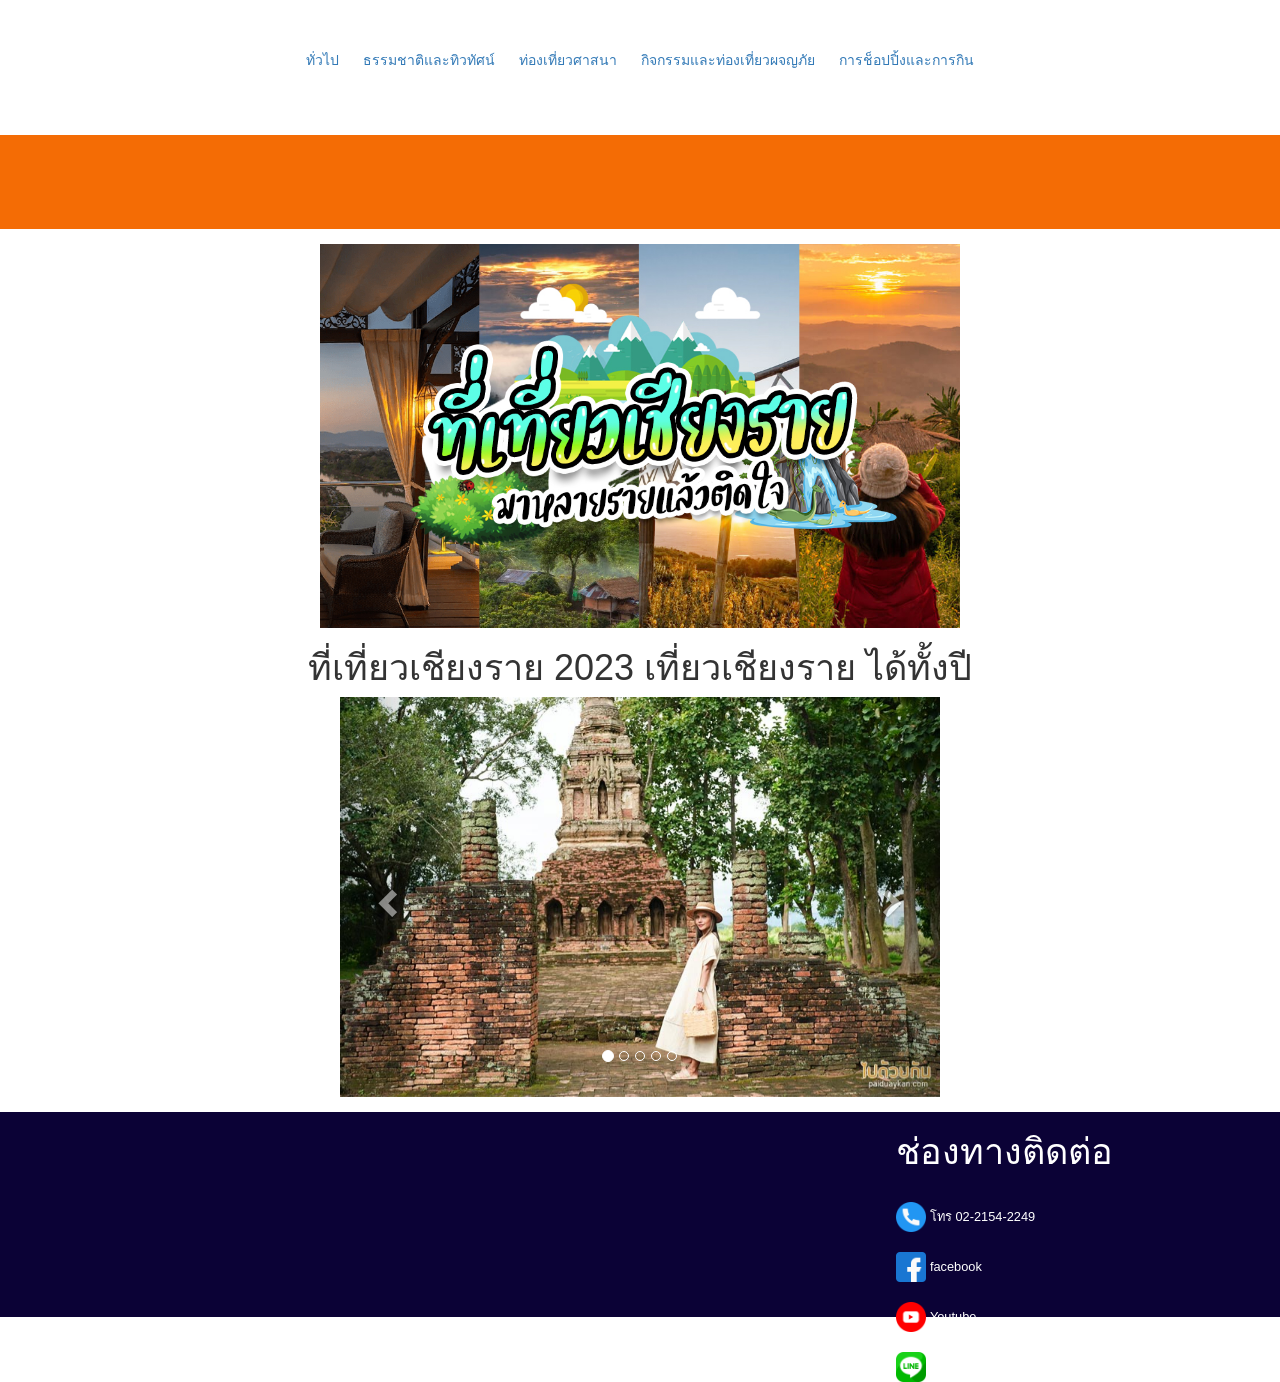
<file: index.html>
<!DOCTYPE html>
<html lang="en">

<head>
    <meta charset="UTF-8">
    <meta http-equiv="X-UA-Compatible" content="IE=edge">
    <meta name="viewport" content="width=device-width, initial-scale=1.0">
    <title>Document</title>

    <link rel="stylesheet" href="re.css">
    <link rel="stylesheet" href="style2.css">
    <link rel="preconnect" href="https://fonts.googleapis.com">
    <link rel="preconnect" href="https://fonts.gstatic.com" crossorigin>
    <link href="https://fonts.googleapis.com/css2?family=Pattaya&family=Sriracha&display=swap" rel="stylesheet">
    <link rel="stylesheet" href="https://maxcdn.bootstrapcdn.com/bootstrap/3.4.1/css/bootstrap.min.css">
    <script src="https://ajax.googleapis.com/ajax/libs/jquery/3.6.4/jquery.min.js"></script>
    <script src="https://maxcdn.bootstrapcdn.com/bootstrap/3.4.1/js/bootstrap.min.js"></script>

    <style>
        @media only screen and (max-width: 600px) {
            .mw {
                margin: 0;
                width: 10%;
            }
        }
    </style>

</head>

<body>
    <div class=" wrap960 center ">

        <a href="index.html" class=" pad10 ya center font"> ทั่วไป</a>
        <a href="index2.html" class=" pad10 ya center font"> ธรรมชาติและทิวทัศน์ </a>
        <a href="index3.html" class=" pad10 ya center font"> ท่องเที่ยวศาสนา</a>
        <a href="index4.html" class=" pad10 ya center font"> กิจกรรมและท่องเที่ยวผจญภัย</a>
        <a href="index5.html" class=" pad10 ya center font"> การช็อปปิ้งและการกิน</a>
    </div>
    <div class="cover1 margin15">

    </div>

    <div class=" wrap960 center ">

        <img src="images/00.jpg" class="mw">
        <h1 class="center">ที่เที่ยวเชียงราย 2023 เที่ยวเชียงราย ได้ทั้งปี</h1>

    </div>

    <div class="container ">

        <div id="myCarousel" class="carousel slide w600 " data-ride="carousel">
            <!-- Indicators -->
            <ol class="carousel-indicators">
                <li data-target="#myCarousel" data-slide-to="0" class="active"></li>
                <li data-target="#myCarousel" data-slide-to="1"></li>
                <li data-target="#myCarousel" data-slide-to="2"></li>
                <li data-target="#myCarousel" data-slide-to="3"></li>
                <li data-target="#myCarousel" data-slide-to="4"></li>
            </ol>

            <!-- Wrapper for slides -->
            <div class="carousel-inner ">
                <div class="item active ">
                    <img src="images/1.1/1.jpg" alt="Los Angeles" class="w100">
                </div>

                <div class="item">
                    <img src="images/1.2/3.jpg" alt="Chicago" class="w100">
                </div>

                <div class="item">
                    <img src="images/1.2/02.jpg" alt="New york" class="w100">
                </div>
                <div class="item">
                    <img src="images/1.4/02.jpg" class="w100">
                </div>
                <div class="item">
                    <img src="images/1.1/2.jpg" class="w100">
                </div>
            </div>

            <!-- Left and right controls -->
            <a class="left carousel-control" href="#myCarousel" data-slide="prev">
                <span class="glyphicon glyphicon-chevron-left"></span>
                <span class="sr-only">Previous</span>
            </a>
            <a class="right carousel-control" href="#myCarousel" data-slide="next">
                <span class="glyphicon glyphicon-chevron-right"></span>
                <span class="sr-only">Next</span>
            </a>
        </div>
    </div>

    <div class="cover2 margin15">

        <div class="fle">
            <h1>
            </h1>
            <p></p>
        </div>
        <div class="fre">
            <h1 class="www"> ช่องทางติดต่อ
            </h1>
            <br>
            <img src="icon/724664.png" alt="" class="icon">
            <a href="" class="www eng"> โทร 02-2154-2249</a>
            <br>

            <br>

            <img src="icon/facebook.png" alt="" class="icon "> <a href="#" class="www eng"> facebook</a>
            <br>
            <br>
            <img src="icon/youtube.png" alt="" class="icon "> <a href="#" class="www eng"> Youtube</a>
            <br>
            <br>
            <img src="icon/line.png" alt="" class="icon "><a href="" class="www eng">
                Line</a>
        </div>
    </div>

</body>

</html>
</file>
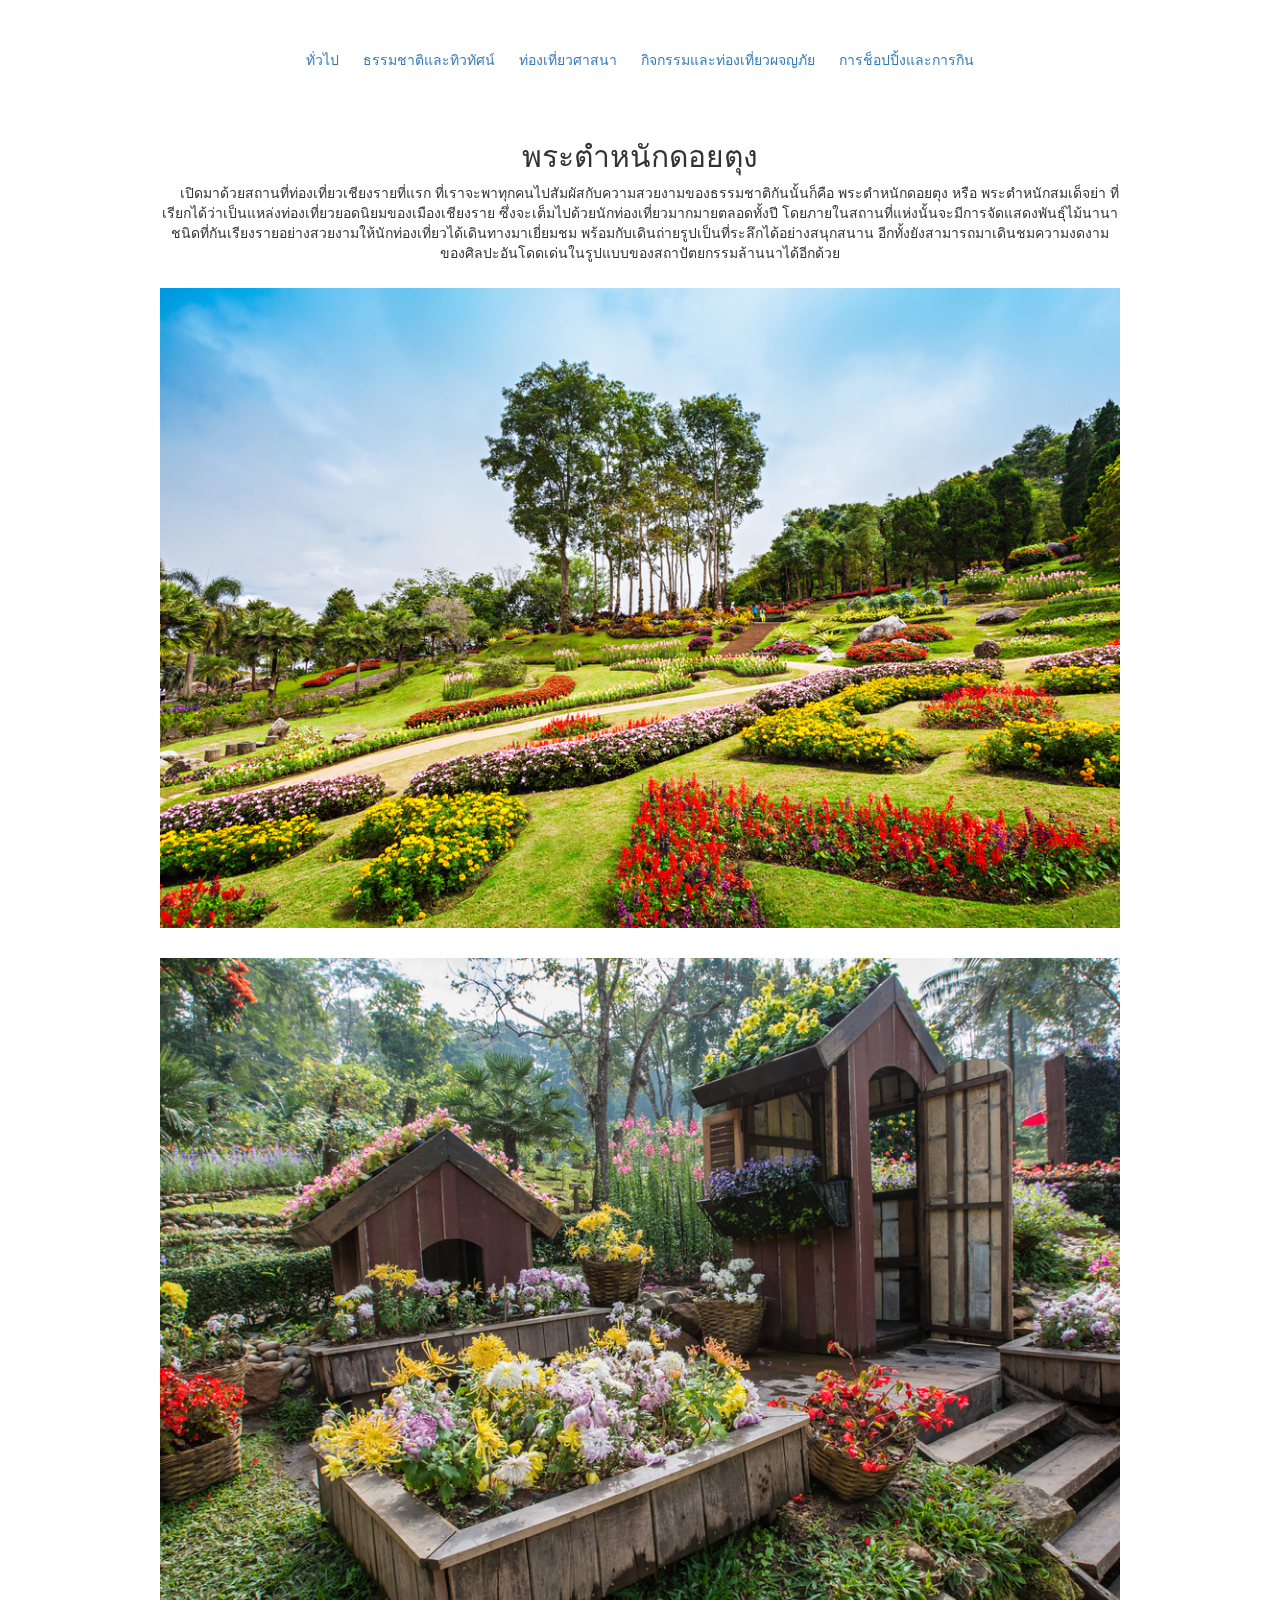
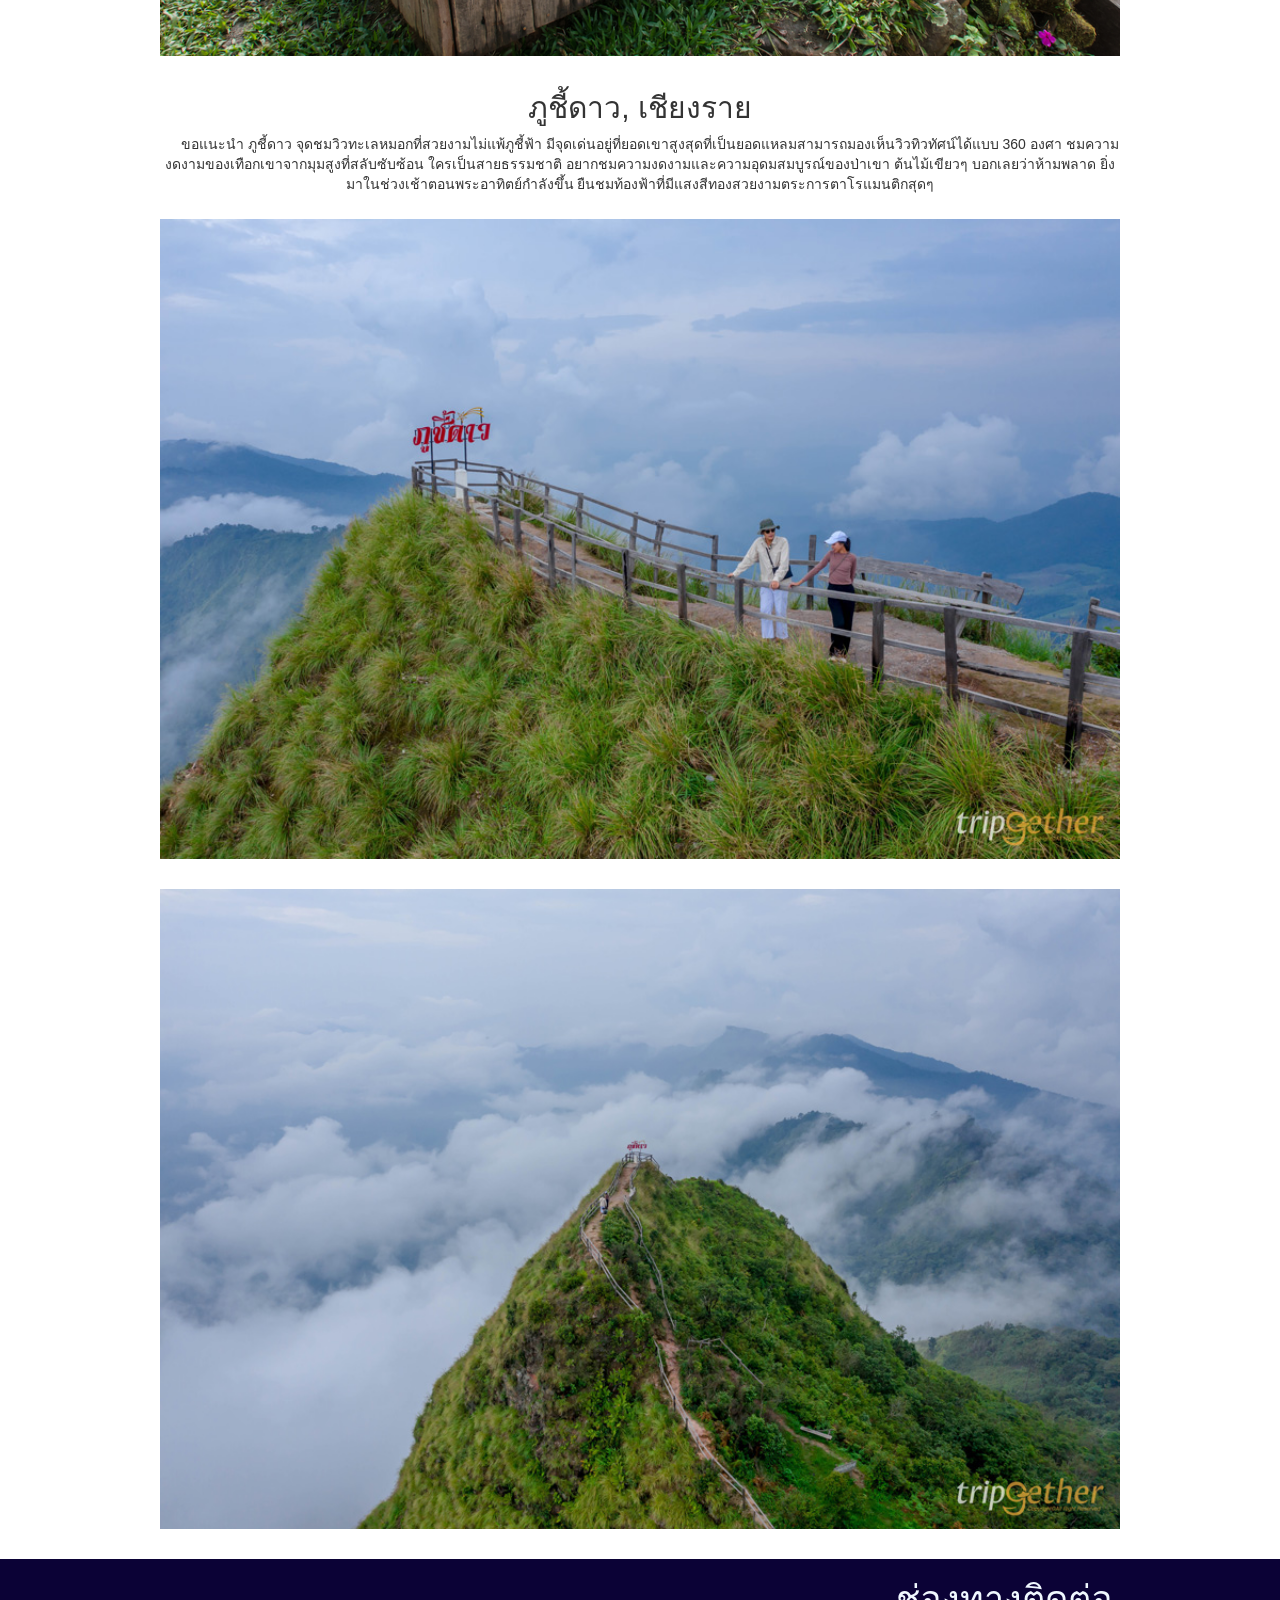
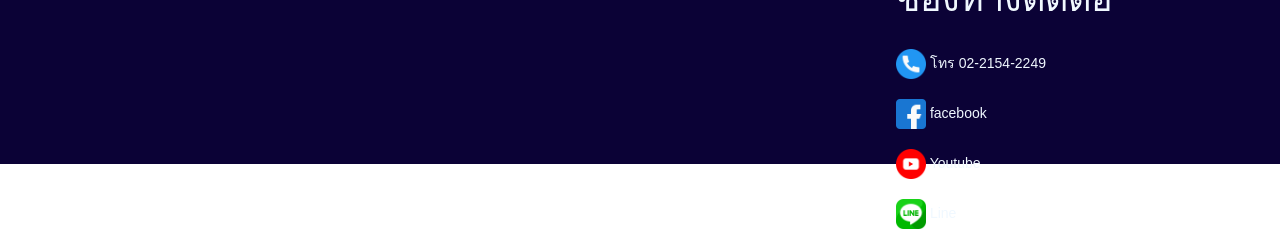
<file: index2.html>
<!DOCTYPE html>
<html lang="en">

<head>
    <meta charset="UTF-8">
    <meta http-equiv="X-UA-Compatible" content="IE=edge">
    <meta name="viewport" content="width=device-width, initial-scale=1.0">
    <title>Document</title>

    <link rel="stylesheet" href="re.css">
    <link rel="stylesheet" href="style2.css">
    <link rel="preconnect" href="https://fonts.googleapis.com">
    <link rel="preconnect" href="https://fonts.gstatic.com" crossorigin>
    <link href="https://fonts.googleapis.com/css2?family=Pattaya&family=Sriracha&display=swap" rel="stylesheet">
    <link rel="stylesheet" href="https://maxcdn.bootstrapcdn.com/bootstrap/3.4.1/css/bootstrap.min.css">
    <script src="https://ajax.googleapis.com/ajax/libs/jquery/3.6.4/jquery.min.js"></script>
    <script src="https://maxcdn.bootstrapcdn.com/bootstrap/3.4.1/js/bootstrap.min.js"></script>

</head>

<body>
    <div class="center width960">

        <a href="index.html" class=" pad10 ya center"> ทั่วไป</a>
        <a href="index2.html" class=" pad10 ya center"> ธรรมชาติและทิวทัศน์ </a>
        <a href="index3.html" class=" pad10 ya center"> ท่องเที่ยวศาสนา</a>
        <a href="index4.html" class=" pad10 ya center"> กิจกรรมและท่องเที่ยวผจญภัย</a>
        <a href="index5.html" class=" pad10 ya center"> การช็อปปิ้งและการกิน</a>
    </div>
    <div>
        <div class="center width960">
            <h2>พระตำหนักดอยตุง</h2>
            <p>&nbsp&nbsp&nbsp&nbsp เปิดมาด้วยสถานที่ท่องเที่ยวเชียงรายที่แรก
                ที่เราจะพาทุกคนไปสัมผัสกับความสวยงามของธรรมชาติกันนั้นก็คือ พระตำหนักดอยตุง หรือ พระตำหนักสมเด็จย่า
                ที่เรียกได้ว่าเป็นแหล่งท่องเที่ยวยอดนิยมของเมืองเชียงราย ซึ่งจะเต็มไปด้วยนักท่องเที่ยวมากมายตลอดทั้งปี
                โดยภายในสถานที่แห่งนั้นจะมีการจัดแสดงพันธ์ุไม้นานาชนิดที่กันเรียงรายอย่างสวยงามให้นักท่องเที่ยวได้เดินทางมาเยี่ยมชม
                พร้อมกับเดินถ่ายรูปเป็นที่ระลึกได้อย่างสนุกสนาน
                อีกทั้งยังสามารถมาเดินชมความงดงามของศิลปะอันโดดเด่นในรูปแบบของสถาปัตยกรรมล้านนาได้อีกด้วย</p>
            <img src="images/1.2/01.jpg" alt="" class="photo">
            <img src="images/1.2/02.jpg" alt="" class="photo">
            <div style="clear: both;"></div>
        </div>
        <div class="center width960">
            <h2>ภูชี้ดาว, เชียงราย</h2>
            <p>&nbsp&nbsp&nbsp&nbsp ขอแนะนำ ภูชี้ดาว จุดชมวิวทะเลหมอกที่สวยงามไม่แพ้ภูชี้ฟ้า
                มีจุดเด่นอยู่ที่ยอดเขาสูงสุดที่เป็นยอดแหลมสามารถมองเห็นวิวทิวทัศน์ได้แบบ 360 องศา
                ชมความงดงามของเทือกเขาจากมุมสูงที่สลับซับซ้อน ใครเป็นสายธรรมชาติ
                อยากชมความงดงามและความอุดมสมบูรณ์ของป่าเขา ต้นไม้เขียวๆ บอกเลยว่าห้ามพลาด
                ยิ่งมาในช่วงเช้าตอนพระอาทิตย์กำลังขึ้น ยืนชมท้องฟ้าที่มีแสงสีทองสวยงามตระการตาโรแมนติกสุดๆ</p>
            <img src="images/1.2/03.jpg" alt="" style="height: 100%; width: 100%;margin: 15px 0 15px 0px;">
            <img src="images/1.2/04.jpg" alt="" style="height: 100%; width: 100%;margin: 15px 0 15px 0px;">
            <div style="clear: both;"></div>
        </div>







    </div>


    <div class=""></div>
    <div class="clear"></div>

    <div class="cover2 margin15">

        <div style="float: left; width: 30%;">

            <h1>

            </h1>
            <p></p>

        </div>
        <div style="float: right;width: 30%;">
            <h1 style="color: aliceblue;"> ช่องทางติดต่อ
            </h1>
            <br>
            <img src="icon/724664.png" alt="" style="width: 30px; height: 30px;">
            <a href="" style="color: aliceblue;">โทร 02-2154-2249</a>
            <br>

            <br>

            <img src="icon/facebook.png" alt="" style="width: 30px; height: 30px;"> <a href="#"
                style="color: aliceblue;"> facebook</a>
            <br>
            <br>
            <img src="icon/youtube.png" alt="" style="width: 30px; height: 30px;"> <a href="#"
                style="color: aliceblue;"> Youtube</a>
            <br>
            <br>
            <img src="icon/line.png" alt="" style="width: 30px; height: 30px;"><a href="" style="color: aliceblue;">
                Line</a>
        </div>
    </div>

</body>

</html>
</file>
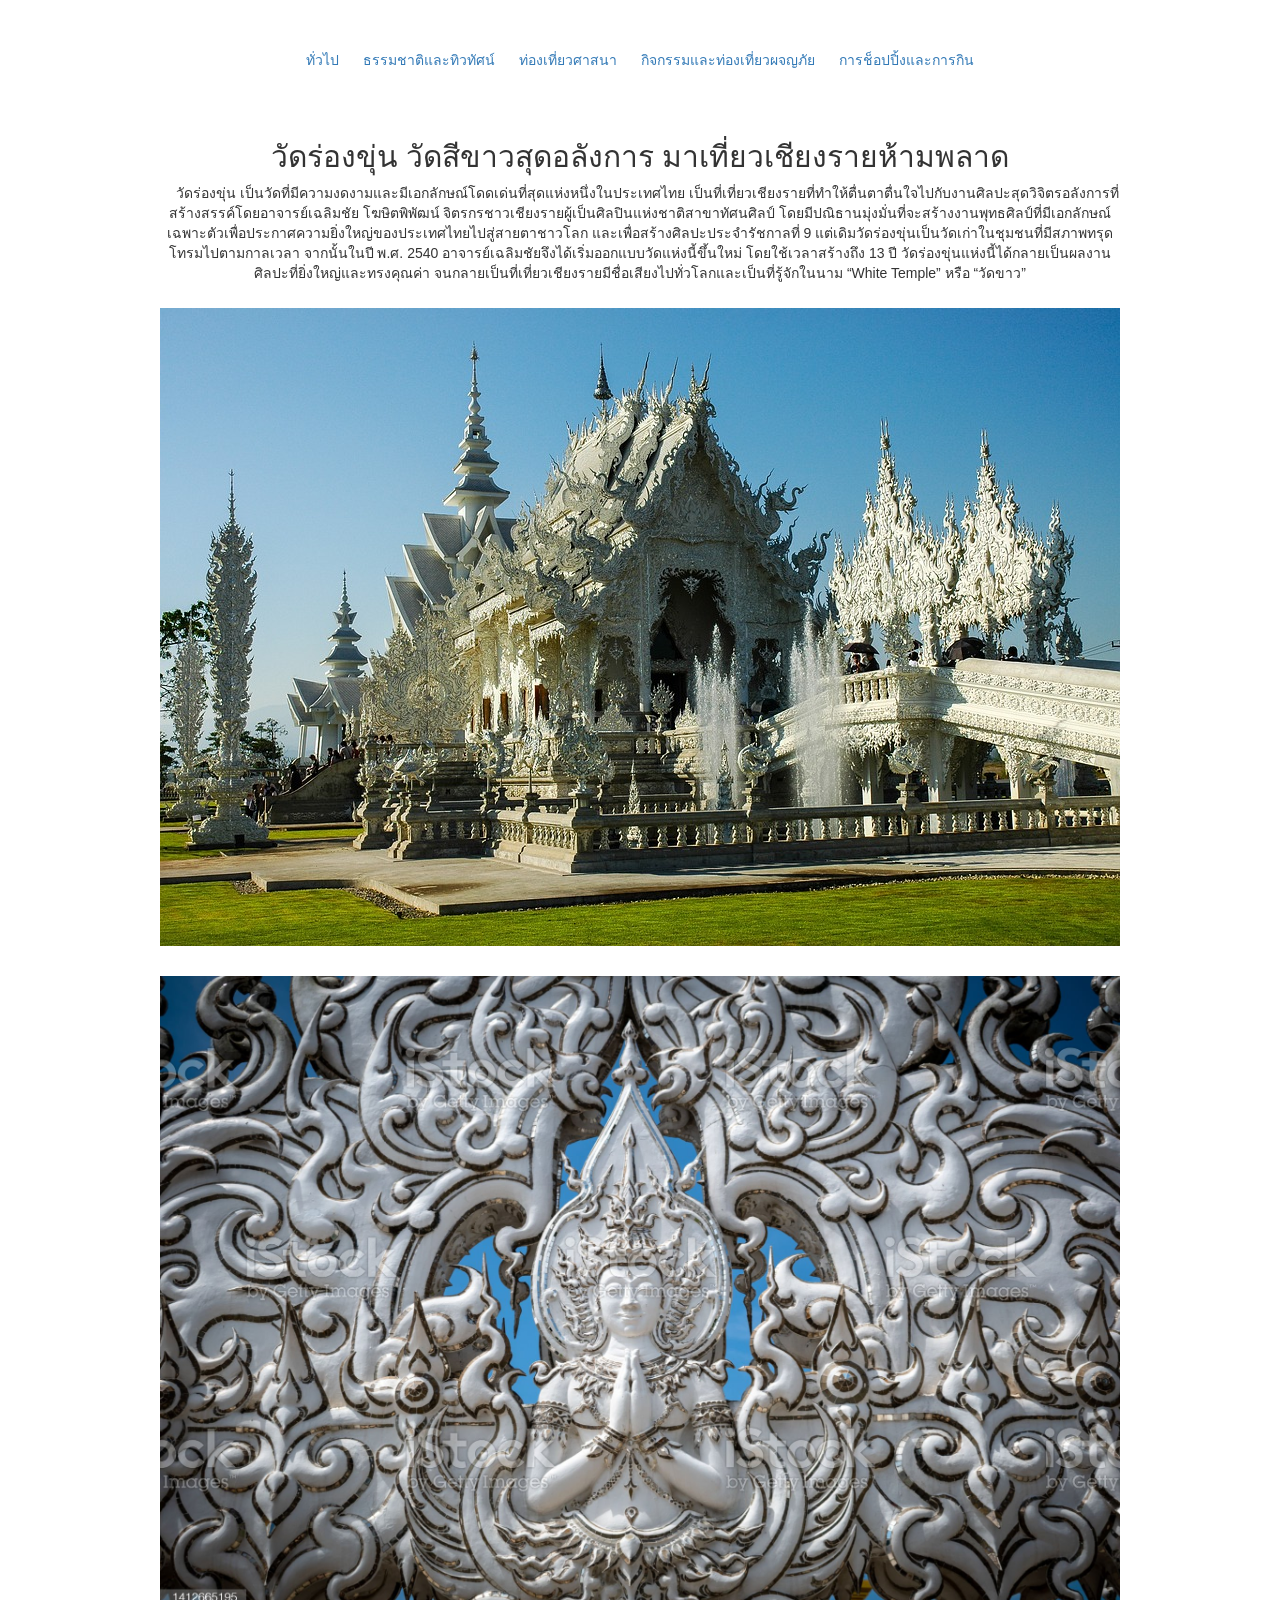
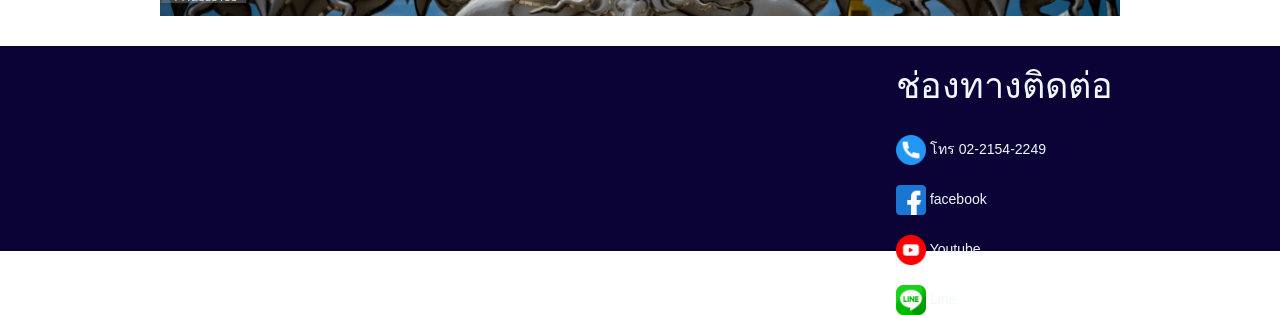
<file: index3.html>
<!DOCTYPE html>
<html lang="en">

<head>
    <meta charset="UTF-8">
    <meta http-equiv="X-UA-Compatible" content="IE=edge">
    <meta name="viewport" content="width=device-width, initial-scale=1.0">
    <title>Document</title>

    <link rel="stylesheet" href="re.css">
    <link rel="stylesheet" href="style2.css">
    <link rel="preconnect" href="https://fonts.googleapis.com">
    <link rel="preconnect" href="https://fonts.gstatic.com" crossorigin>
    <link href="https://fonts.googleapis.com/css2?family=Pattaya&family=Sriracha&display=swap" rel="stylesheet">
    <link rel="stylesheet" href="https://maxcdn.bootstrapcdn.com/bootstrap/3.4.1/css/bootstrap.min.css">
    <script src="https://ajax.googleapis.com/ajax/libs/jquery/3.6.4/jquery.min.js"></script>
    <script src="https://maxcdn.bootstrapcdn.com/bootstrap/3.4.1/js/bootstrap.min.js"></script>

</head>

<body>
    <div class="center width960">

        <a href="index.html" class=" pad10 ya center"> ทั่วไป</a>
        <a href="index2.html" class=" pad10 ya center"> ธรรมชาติและทิวทัศน์ </a>
        <a href="index3.html" class=" pad10 ya center"> ท่องเที่ยวศาสนา</a>
        <a href="index4.html" class=" pad10 ya center"> กิจกรรมและท่องเที่ยวผจญภัย</a>
        <a href="index5.html" class=" pad10 ya center"> การช็อปปิ้งและการกิน</a>
    </div>
    <div >
            <div class="center width960">
            <h2>วัดร่องขุ่น วัดสีขาวสุดอลังการ มาเที่ยวเชียงรายห้ามพลาด</h2>
            <p>&nbsp&nbsp&nbsp&nbspวัดร่องขุ่น เป็นวัดที่มีความงดงามและมีเอกลักษณ์โดดเด่นที่สุดแห่งหนึ่งในประเทศไทย
                เป็นที่เที่ยวเชียงรายที่ทำให้ตื่นตาตื่นใจไปกับงานศิลปะสุดวิจิตรอลังการที่สร้างสรรค์โดยอาจารย์เฉลิมชัย
                โฆษิตพิพัฒน์ จิตรกรชาวเชียงรายผู้เป็นศิลปินแห่งชาติสาขาทัศนศิลป์
                โดยมีปณิธานมุ่งมั่นที่จะสร้างงานพุทธศิลป์ที่มีเอกลักษณ์เฉพาะตัวเพื่อประกาศความยิ่งใหญ่ของประเทศไทยไปสู่สายตาชาวโลก
                และเพื่อสร้างศิลปะประจำรัชกาลที่ 9 แต่เดิมวัดร่องขุ่นเป็นวัดเก่าในชุมชนที่มีสภาพทรุดโทรมไปตามกาลเวลา
                จากนั้นในปี พ.ศ. 2540 อาจารย์เฉลิมชัยจึงได้เริ่มออกแบบวัดแห่งนี้ขึ้นใหม่ โดยใช้เวลาสร้างถึง 13 ปี
                วัดร่องขุ่นแห่งนี้ได้กลายเป็นผลงานศิลปะที่ยิ่งใหญ่และทรงคุณค่า
                จนกลายเป็นที่เที่ยวเชียงรายมีชื่อเสียงไปทั่วโลกและเป็นที่รู้จักในนาม “White Temple” หรือ “วัดขาว”</p>
                <img src="images/1.2/3.jpg" alt="" class="photo">
                <img src="images/1.2/5.jpg" alt="" class="photo">
                <div style="clear: both;"></div>
            </div>
    

    <div class=""></div>
    <div class="clear"></div>

    <div class="cover2 margin15">

        <div style="float: left; width: 30%;">
    
            <h1>
    
            </h1>
            <p></p>
    
        </div>
        <div style="float: right;width: 30%;">
            <h1 style="color: aliceblue;"> ช่องทางติดต่อ
            </h1>
            <br>
            <img src="icon/724664.png" alt="" style="width: 30px; height: 30px;">
            <a href="" style="color: aliceblue;">โทร 02-2154-2249</a>
            <br>
    
            <br>
    
            <img src="icon/facebook.png" alt="" style="width: 30px; height: 30px;"> <a
                href="#" style="color: aliceblue;"> facebook</a>
            <br>
            <br>
            <img src="icon/youtube.png" alt="" style="width: 30px; height: 30px;"> <a
                href="#" style="color: aliceblue;"> Youtube</a>
            <br>
            <br>
            <img src="icon/line.png" alt="" style="width: 30px; height: 30px;"><a href="" style="color: aliceblue;">
                Line</a>
        </div>
    </div>

</body>

</html>
</file>
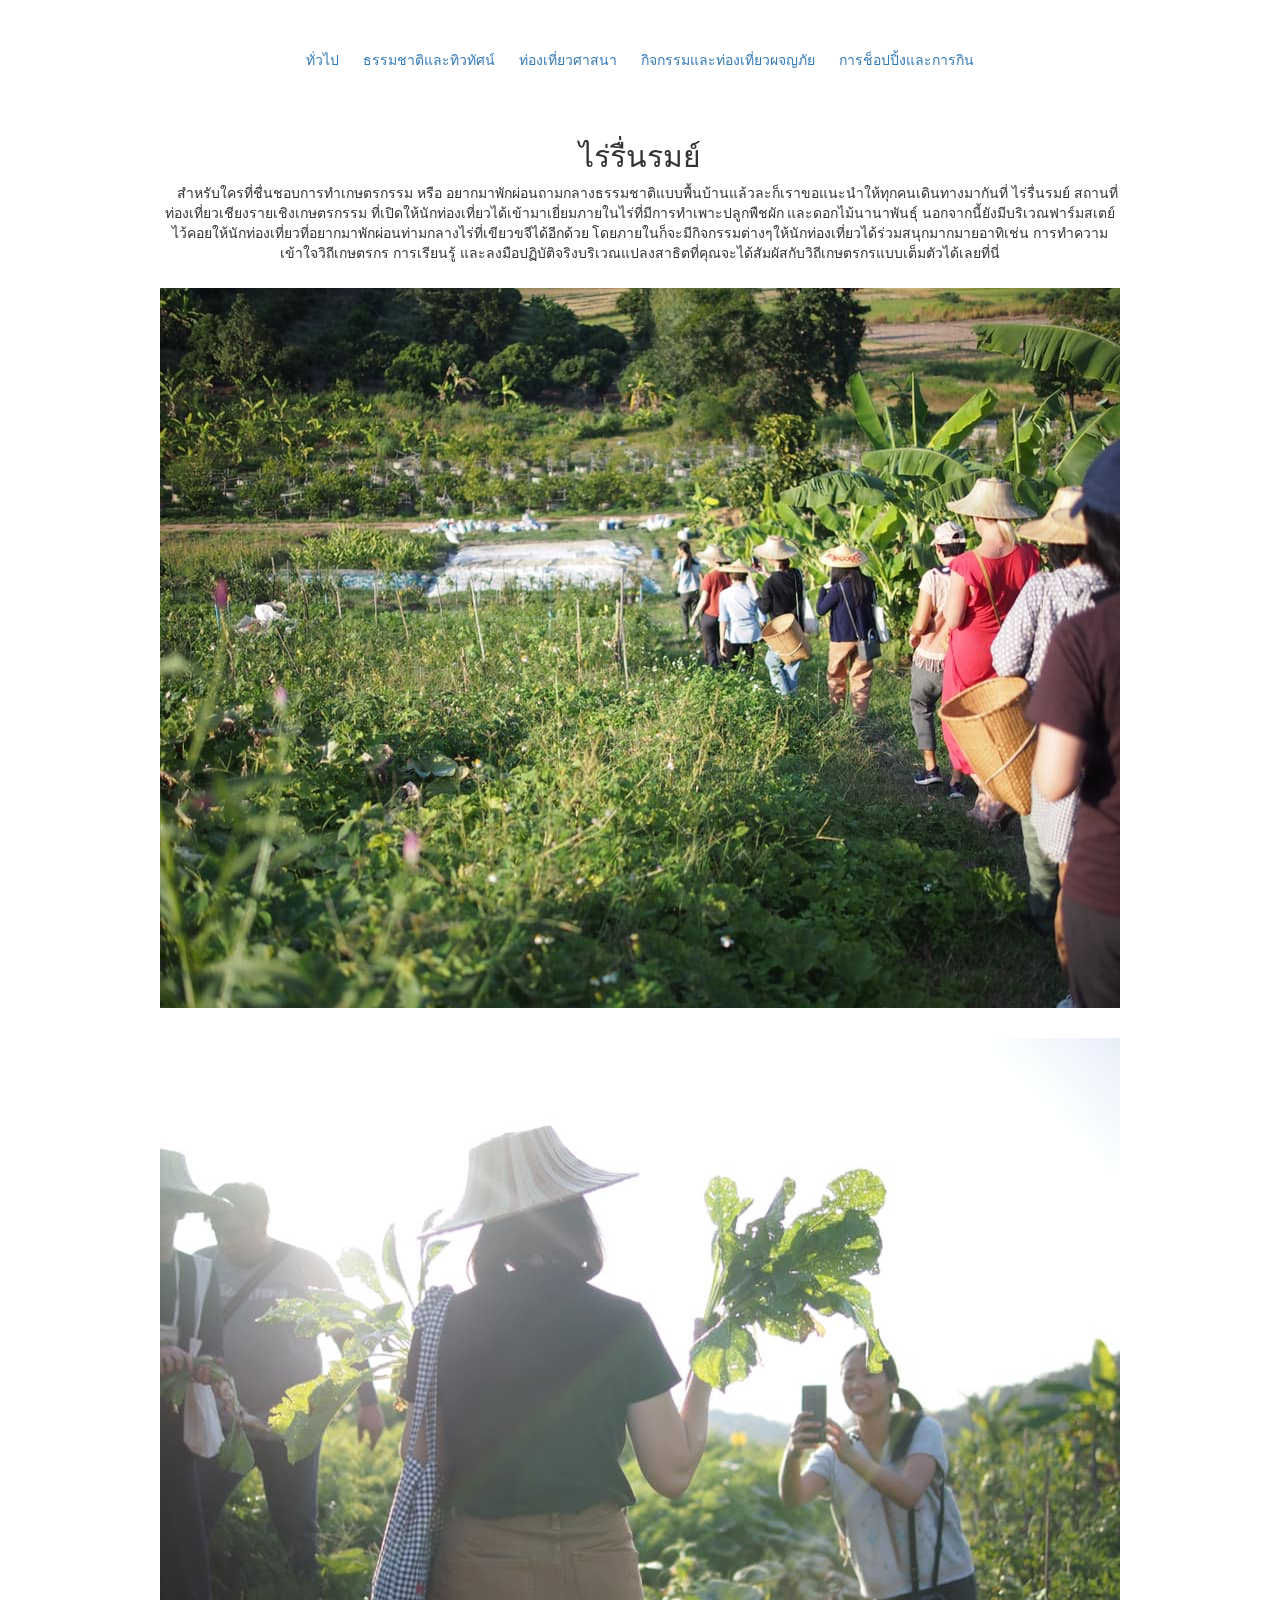
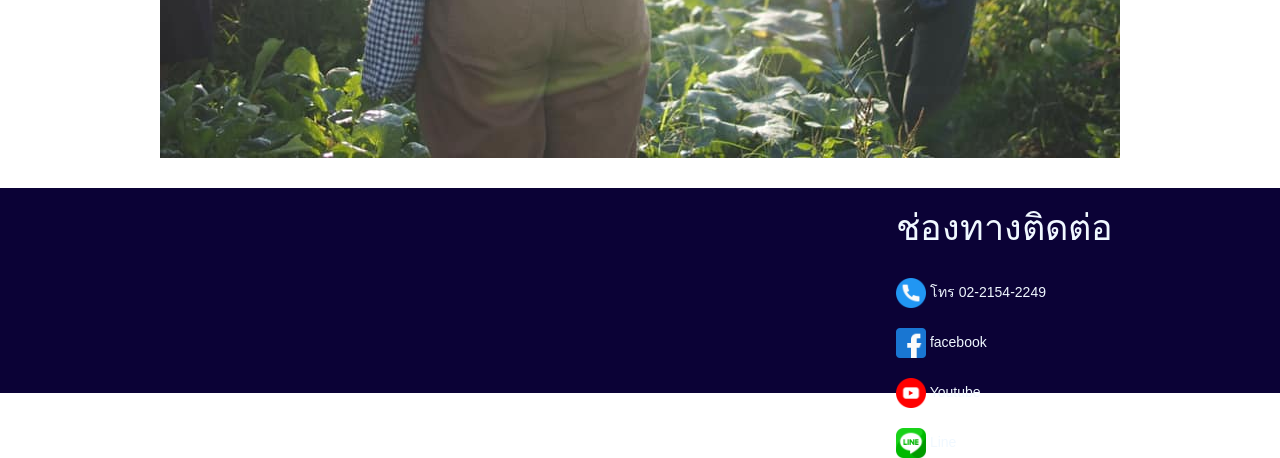
<file: index4.html>
<!DOCTYPE html>
<html lang="en">

<head>
    <meta charset="UTF-8">
    <meta http-equiv="X-UA-Compatible" content="IE=edge">
    <meta name="viewport" content="width=device-width, initial-scale=1.0">
    <title>Document</title>

    <link rel="stylesheet" href="re.css">
    <link rel="stylesheet" href="style2.css">
    <link rel="preconnect" href="https://fonts.googleapis.com">
    <link rel="preconnect" href="https://fonts.gstatic.com" crossorigin>
    <link href="https://fonts.googleapis.com/css2?family=Pattaya&family=Sriracha&display=swap" rel="stylesheet">
    <link rel="stylesheet" href="https://maxcdn.bootstrapcdn.com/bootstrap/3.4.1/css/bootstrap.min.css">
    <script src="https://ajax.googleapis.com/ajax/libs/jquery/3.6.4/jquery.min.js"></script>
    <script src="https://maxcdn.bootstrapcdn.com/bootstrap/3.4.1/js/bootstrap.min.js"></script>

</head>

<body>
    <div class="center width960">

        <a href="index.html" class=" pad10 ya center"> ทั่วไป</a>
        <a href="index2.html" class=" pad10 ya center"> ธรรมชาติและทิวทัศน์ </a>
        <a href="index3.html" class=" pad10 ya center"> ท่องเที่ยวศาสนา</a>
        <a href="index4.html" class=" pad10 ya center"> กิจกรรมและท่องเที่ยวผจญภัย</a>
        <a href="index5.html" class=" pad10 ya center"> การช็อปปิ้งและการกิน</a>
    </div>
    <div>
        <div class="center width960">
            <h2>ไร่รื่นรมย์</h2>
            <p>&nbsp&nbsp&nbsp&nbspสำหรับใครที่ชื่นชอบการทำเกษตรกรรม หรือ
                อยากมาพักผ่อนถามกลางธรรมชาติแบบพื้นบ้านแล้วละก็เราขอแนะนำให้ทุกคนเดินทางมากันที่ ไร่รื่นรมย์
                สถานที่ท่องเที่ยวเชียงรายเชิงเกษตรกรรม
                ที่เปิดให้นักท่องเที่ยวได้เข้ามาเยี่ยมภายในไร่ที่มีการทำเพาะปลูกพืชผัก และดอกไม้นานาพันธ์ุ
                นอกจากนี้ยังมีบริเวณฟาร์มสเตย์ไว้คอยให้นักท่องเที่ยวที่อยากมาพักผ่อนท่ามกลางไร่ที่เขียวขจีได้อีกด้วย
                โดยภายในก็จะมีกิจกรรมต่างๆให้นักท่องเที่ยวได้ร่วมสนุกมากมายอาทิเช่น การทำความเข้าใจวิถีเกษตรกร
                การเรียนรู้ และลงมือปฏิบัติจริงบริเวณแปลงสาธิตที่คุณจะได้สัมผัสกับวิถีเกษตรกรแบบเต็มตัวได้เลยที่นี่</p>
            <img src="images/1.4/01.jpg" alt="" class="photo">
            <img src="images/1.4/02.jpg" alt="" class="photo">
            <div style="clear: both;"></div>
        </div>


        <div class=""></div>
        <div class="clear"></div>

        <div class="cover2 margin15">

            <div style="float: left; width: 30%;">

                <h1>

                </h1>
                <p></p>

            </div>
            <div style="float: right;width: 30%;">
                <h1 style="color: aliceblue;"> ช่องทางติดต่อ
                </h1>
                <br>
                <img src="icon/724664.png" alt="" style="width: 30px; height: 30px;">
                <a href="" style="color: aliceblue;">โทร 02-2154-2249</a>
                <br>

                <br>

                <img src="icon/facebook.png" alt="" style="width: 30px; height: 30px;"> <a href="#"
                    style="color: aliceblue;"> facebook</a>
                <br>
                <br>
                <img src="icon/youtube.png" alt="" style="width: 30px; height: 30px;"> <a href="#"
                    style="color: aliceblue;"> Youtube</a>
                <br>
                <br>
                <img src="icon/line.png" alt="" style="width: 30px; height: 30px;"><a href="" style="color: aliceblue;">
                    Line</a>
            </div>
        </div>

</body>

</html>
</file>
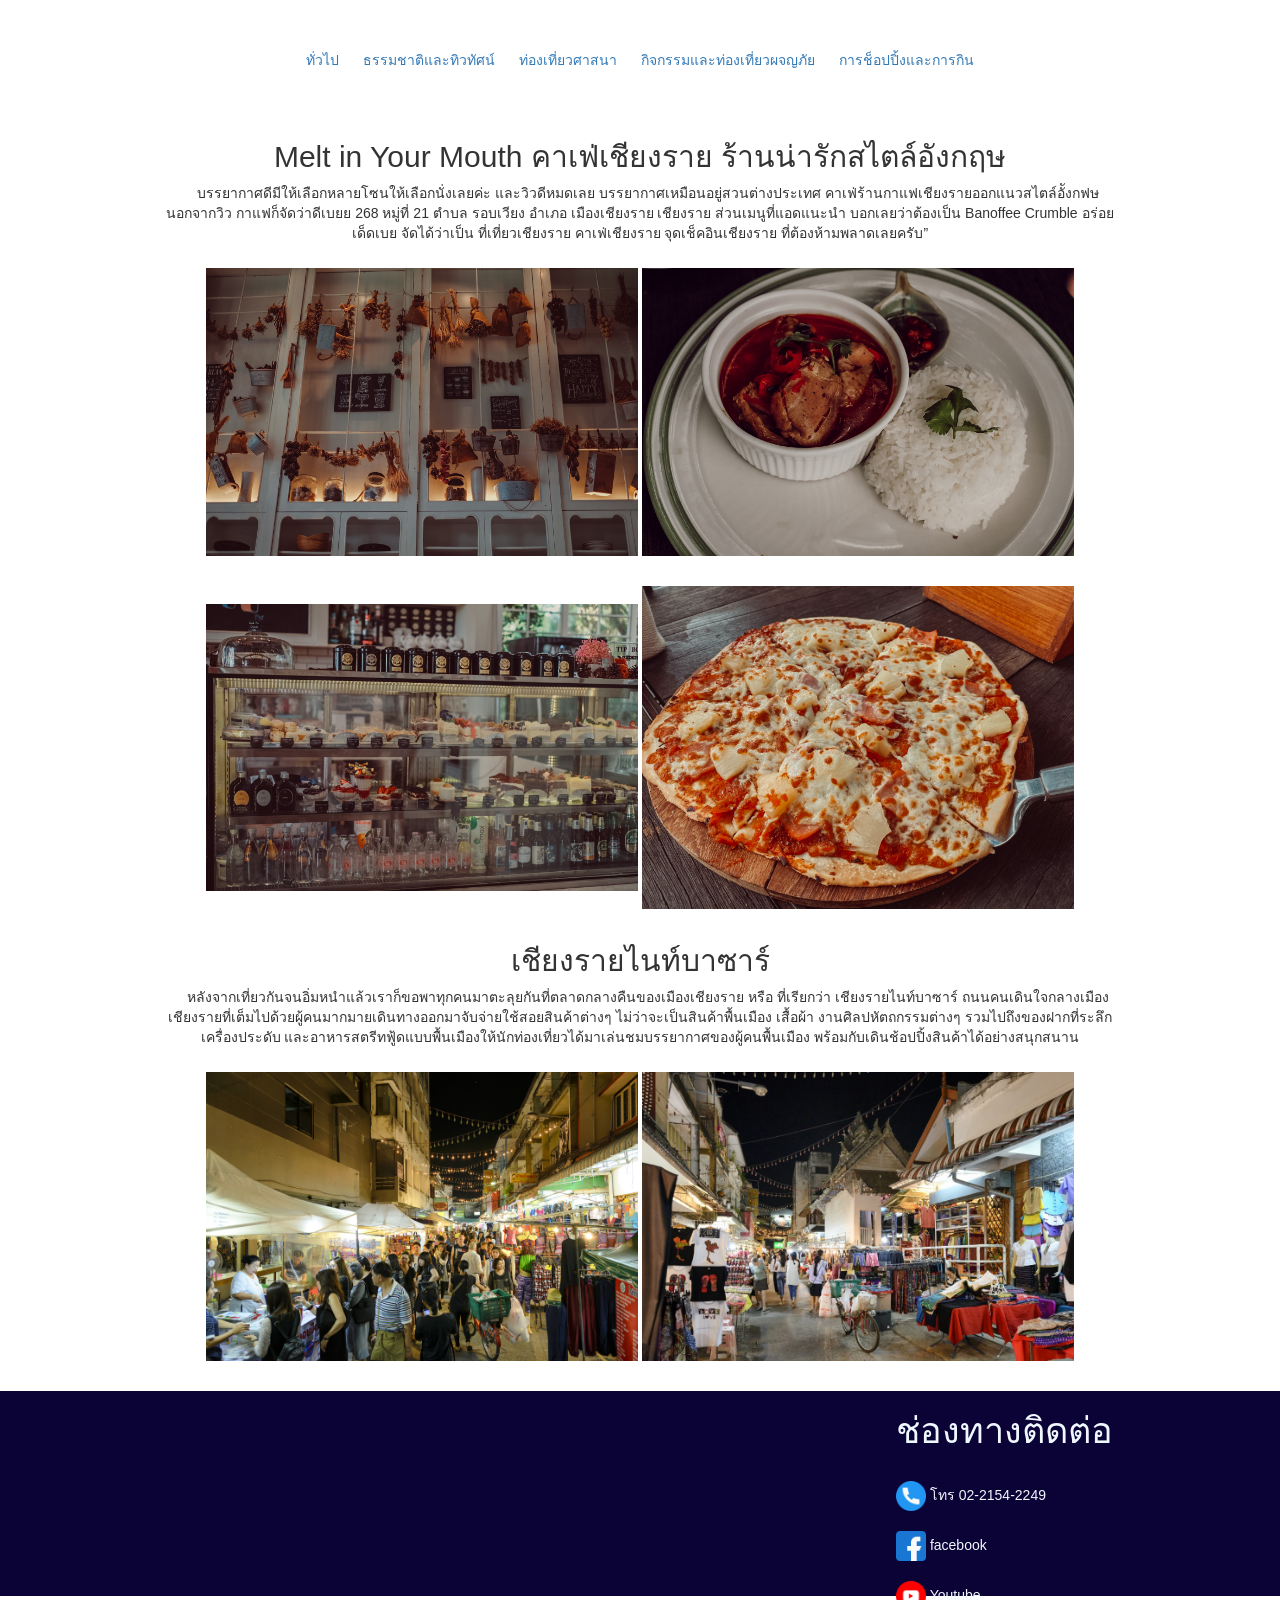
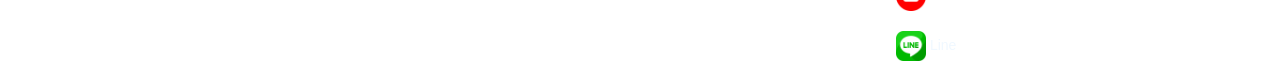
<file: index5.html>
<!DOCTYPE html>
<html lang="en">

<head>
    <meta charset="UTF-8">
    <meta http-equiv="X-UA-Compatible" content="IE=edge">
    <meta name="viewport" content="width=device-width, initial-scale=1.0">
    <title>Document</title>

    <link rel="stylesheet" href="re.css">
    <link rel="stylesheet" href="style2.css">
    <link rel="preconnect" href="https://fonts.googleapis.com">
    <link rel="preconnect" href="https://fonts.gstatic.com" crossorigin>
    <link href="https://fonts.googleapis.com/css2?family=Pattaya&family=Sriracha&display=swap" rel="stylesheet">
    <link rel="stylesheet" href="https://maxcdn.bootstrapcdn.com/bootstrap/3.4.1/css/bootstrap.min.css">
    <script src="https://ajax.googleapis.com/ajax/libs/jquery/3.6.4/jquery.min.js"></script>
    <script src="https://maxcdn.bootstrapcdn.com/bootstrap/3.4.1/js/bootstrap.min.js"></script>

</head>

<body>
    <div class="center width960">

        <a href="index.html" class=" pad10 ya center"> ทั่วไป</a>
        <a href="index2.html" class=" pad10 ya center"> ธรรมชาติและทิวทัศน์ </a>
        <a href="index3.html" class=" pad10 ya center"> ท่องเที่ยวศาสนา</a>
        <a href="index4.html" class=" pad10 ya center"> กิจกรรมและท่องเที่ยวผจญภัย</a>
        <a href="index5.html" class=" pad10 ya center"> การช็อปปิ้งและการกิน</a>
    </div>
    <div>
        <div class="center width960">
            <h2>Melt in Your Mouth คาเฟ่เชียงราย ร้านน่ารักสไตล์อังกฤษ</h2>
            <p>&nbsp&nbsp&nbsp&nbspบรรยากาศดีมีให้เลือกหลายโซนให้เลือกนั่งเลยค่ะ และวิวดีหมดเลย
                บรรยากาศเหมือนอยู่สวนต่างประเทศ คาเฟ่ร้านกาแฟเชียงรายออกแนวสไตล์อัังกฟษ นอกจากวิว กาแฟก็จัดว่าดีเบยย

                268 หมู่ที่ 21 ตำบล รอบเวียง อำเภอ เมืองเชียงราย เชียงราย

                ส่วนเมนูที่แอดแนะนำ บอกเลยว่าต้องเป็น Banoffee Crumble อร่อยเด็ดเบย จัดได้ว่าเป็น ที่เที่ยวเชียงราย
                คาเฟ่เชียงราย จุดเช็คอินเชียงราย ที่ต้องห้ามพลาดเลยครับ”</p>
            <img src="images/1.5/4.jpg" alt="" class=" w45">
            <img src="images/1.5/5.jpg" alt="" class=" w45">
            <img src="images/1.5/3.jpg" alt="" class=" w45">
            <img src="images/1.5/8.jpg" alt="" class=" w45">
            <div style="clear: both;"></div>
        </div>

        <div class="center width960">
            <h2>เชียงรายไนท์บาซาร์</h2>
            <p>&nbsp&nbsp&nbsp&nbspหลังจากเที่ยวกันจนอิ่มหนำแล้วเราก็ขอพาทุกคนมาตะลุยกันที่ตลาดกลางคืนของเมืองเชียงราย
                หรือ ที่เรียกว่า เชียงรายไนท์บาซาร์
                ถนนคนเดินใจกลางเมืองเชียงรายที่เต็มไปด้วยผู้คนมากมายเดินทางออกมาจับจ่ายใช้สอยสินค้าต่างๆ
                ไม่ว่าจะเป็นสินค้าพื้นเมือง เสื้อผ้า งานศิลปหัตถกรรมต่างๆ รวมไปถึงของฝากที่ระลึก เครื่องประดับ
                และอาหารสตรีทฟู้ดแบบพื้นเมืองให้นักท่องเที่ยวได้มาเล่นชมบรรยากาศของผู้คนพื้นเมือง
                พร้อมกับเดินช้อปปิ้งสินค้าได้อย่างสนุกสนาน</p>
            <img src="images/1.5/002.jpg" alt="" class=" w45">
            <img src="images/1.5/003.jpg" alt="" class=" w45">
            
            <div style="clear: both;"></div>
        </div>

        <div class=""></div>
        <div class="clear"></div>

        <div class="cover2 margin15">

            <div style="float: left; width: 30%;">

                <h1>

                </h1>
                <p></p>

            </div>
            <div style="float: right;width: 30%;">
                <h1 style="color: aliceblue;"> ช่องทางติดต่อ
                </h1>
                <br>
                <img src="icon/724664.png" alt="" style="width: 30px; height: 30px;">
                <a href="" style="color: aliceblue;">โทร 02-2154-2249</a>
                <br>

                <br>

                <img src="icon/facebook.png" alt="" style="width: 30px; height: 30px;"> <a href="#"
                    style="color: aliceblue;"> facebook</a>
                <br>
                <br>
                <img src="icon/youtube.png" alt="" style="width: 30px; height: 30px;"> <a href="#"
                    style="color: aliceblue;"> Youtube</a>
                <br>
                <br>
                <img src="icon/line.png" alt="" style="width: 30px; height: 30px;"><a href="" style="color: aliceblue;">
                    Line</a>
            </div>
        </div>

</body>

</html>
</file>
<file: re.css>
body,div,dl,dt,dd,ul,ol,li,h1,h2,h3,h4,h5,h6,pre,form,fieldset,input,textarea,p,blockquote,th,td { 
	margin:0;
	padding:0;
}
html,body {
	margin:0;
	padding:0;
}
table {
	border-collapse:collapse;
	border-spacing:0;
}
fieldset,img { 
	border:0;
}
address,caption,cite,code,dfn,th,var {
	font-style:normal;
	font-weight:normal;
}
ol,ul {
	list-style:none;
}
caption,th {
	text-align:left;
}
h1,h2,h3,h4,h5,h6 {
	font-size:100%;
	font-weight:normal;
}
q:before,q:after {
	content:'';
}
abbr,acronym { border:0;
	
}
</file>
<file: style2.css>
.ya{
    text-decoration: none;
    display: inline-block;
}
.pad10{
	padding: 50px 10px 50px 10px;
}
.center {
    text-align: center;
    
}
.cover{
    
    margin: auto auto;
}
.width960 {
    width: 960px;
    margin: 0 auto;
}

.top {
    padding-top: 20px;
}

.w20 {
    width: 20%;
}
.w30 {
    width: 30%;
}
.w45 {
    width: 45%;
    margin: 15px 0 15px 0px;
}

.left {
    float: left;


}
.mw{
    margin: 0;
    width: 50%;
}
.w100{
    width: 100%;
}
.photo{
    height: 100%; 
    width: 100%;
    margin: 15px 0 15px 0px;
}
.margin15 {
    margin: 15px 0 15px 0px;
}
.w600{
    width: 600px;
    margin: 0 auto;
}
.margin40 {
    margin-left: 40px;
}
.mart15{
    margin-top: 15px;
}
.cvp {
    text-align: center;
    margin: 0 auto;
    width: 300px;
}

.b22 {
    text-decoration: none;
    display: inline-block;
}

.bcf {
    background-color: rgb(252, 151, 1);
    height: 50px;
}
.cover1{
    background-color: rgb(244, 108, 5);
    height: 9.375rem;
    width: 100%;
}
.cover2{
    background-color: rgb(11, 2, 54);
    height: 16vw;
    width:  100%;
}
.clear {
    clear: both;
}
.www{
    color: white;
}
.icon{
    width: 30px;
    height: 30px;
}
.fre{
    float: right;
    width: 30%;
}
.fle{
    float: left; 
    width: 30%;
}
.eng{
    font-size: 1vw;
}
.bc{
    border-color: black;
}
.font{
    font-size: calc(60%+0.8vmin);
}
@media only screen and (max-width: 37.5rem) {
    body {
        background-color: rgb(1, 7, 9);
    }
}
</file>
